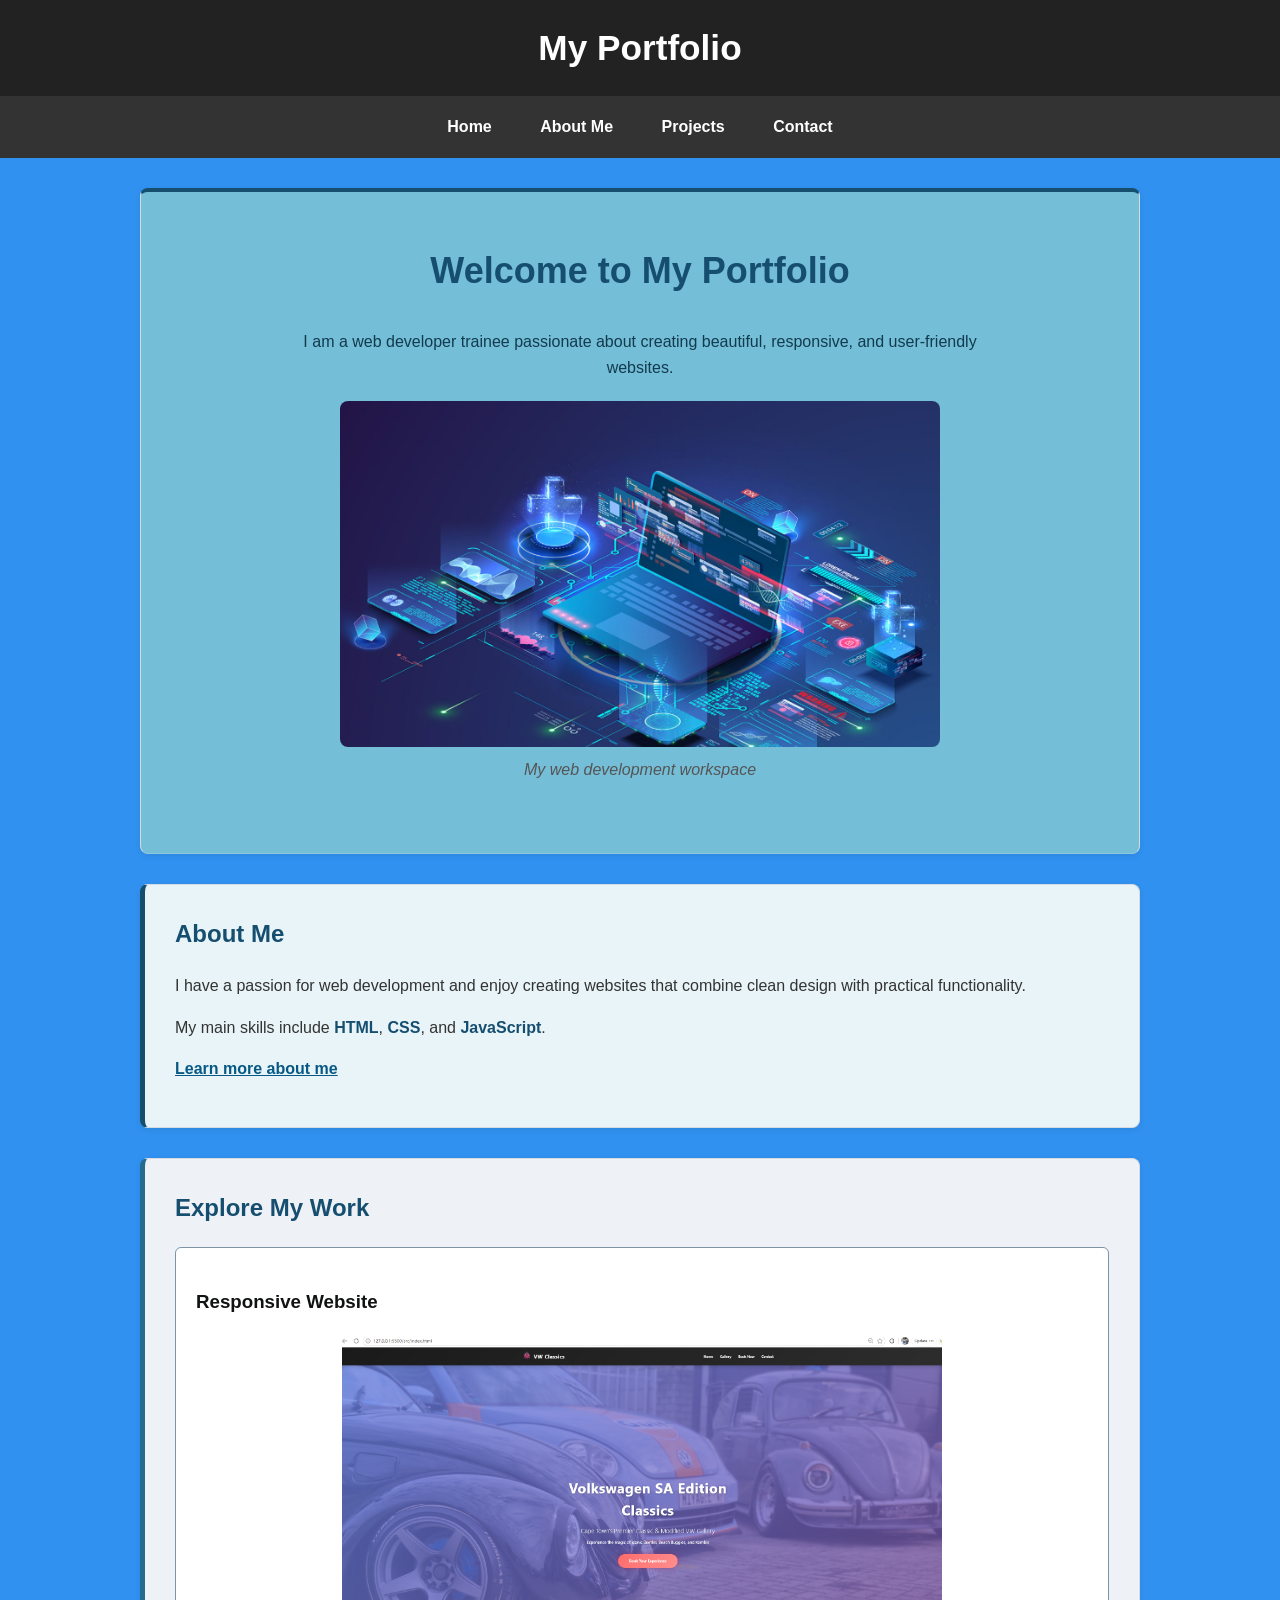
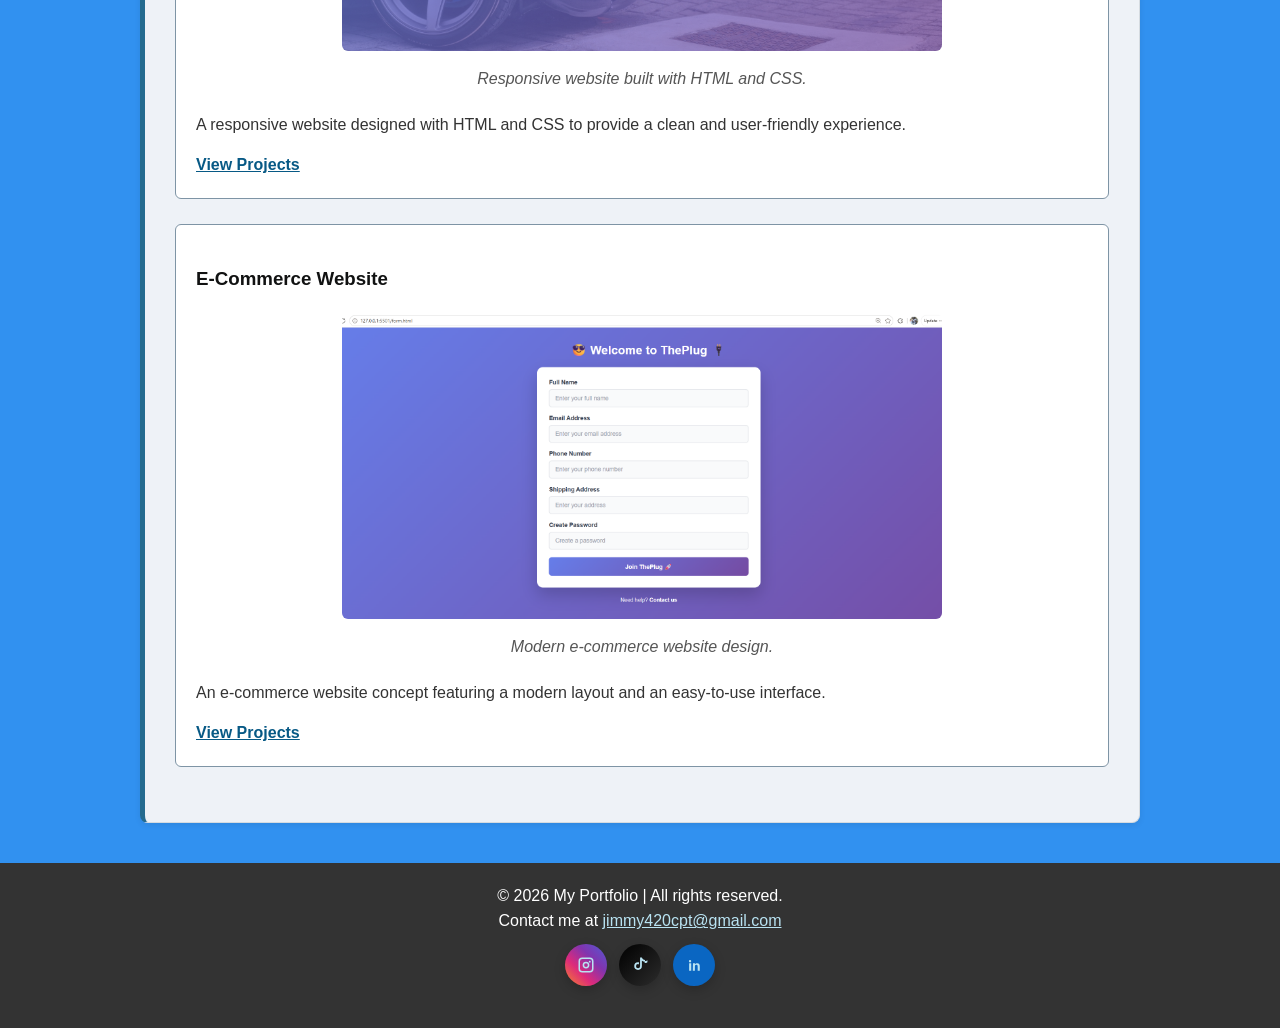
<file: portfolio/index.html>
<!DOCTYPE html>
<html lang="en">

<head>
    <meta charset="UTF-8">
    <meta name="viewport" content="width=device-width, initial-scale=1.0">
    <meta
        name="description"
        content="Welcome to my web development portfolio. Explore my skills, projects, and experience."
    >
    <title>Portfolio | Home</title>
    <link rel="stylesheet" href="css/styles.css">
</head>

<body>

<header class="header">
    <h1>My Portfolio</h1>
</header>

<nav aria-label="Main navigation">
    <ul>
        <li>
            <a href="index.html" aria-current="page">Home</a>
        </li>
        <li>
            <a href="about.html">About Me</a>
        </li>
        <li>
            <a href="projects.html">Projects</a>
        </li>
        <li>
            <a href="contact.html">Contact</a>
        </li>
    </ul>
</nav>

<main>

    <section class="hero" id="home-hero">
        <h2>Welcome to My Portfolio</h2>

        <p>
            I am a web developer trainee passionate about creating
            beautiful, responsive, and user-friendly websites.
        </p>

        <figure>
            <img
                src="images/homep.png"
                alt="Web development workspace"
                width="600"
                height="400"
            >
            <figcaption>My web development workspace</figcaption>
        </figure>
    </section>

    <section class="intro">
        <h2>About Me</h2>

        <p>
            I have a passion for web development and enjoy creating
            websites that combine clean design with practical
            functionality.
        </p>

        <p>
            My main skills include
            <strong>HTML</strong>,
            <strong>CSS</strong>, and
            <strong>JavaScript</strong>.
        </p>

        <p>
            <a href="about.html">Learn more about me</a>
        </p>
    </section>

    <section class="work">
        <h2>Explore My Work</h2>

        <article class="project">
            <h3>Responsive Website</h3>

            <figure>
                <img
                    src="images/project1.png"
                    alt="Screenshot of a responsive website project"
                    width="500"
                    height="400"
                >
                <figcaption>Responsive website built with HTML and CSS.</figcaption>
            </figure>

            <p>
                A responsive website designed with HTML and CSS to
                provide a clean and user-friendly experience.
            </p>

            <a href="projects.html">View Projects</a>
        </article>

        <article class="project">
            <h3>E-Commerce Website</h3>

            <figure>
                <img
                    src="images/project2.png"
                    alt="Screenshot of an e-commerce website project"
                    width="500"
                    height="400"
                >
                <figcaption>Modern e-commerce website design.</figcaption>
            </figure>

            <p>
                An e-commerce website concept featuring a modern
                layout and an easy-to-use interface.
            </p>

            <a href="projects.html">View Projects</a>
        </article>
    </section>

</main>

<footer class="footer">

    <p>
        &copy; 2026 My Portfolio | All rights reserved.
    </p>

    <p>
        Contact me at
        <a href="mailto:jimmy420cpt@gmail.com">
            jimmy420cpt@gmail.com
        </a>
    </p>

    <nav class="social-links" aria-label="Social media links">

        <a
            class="social-link instagram"
            href="https://www.instagram.com/"
            target="_blank"
            rel="noreferrer"
            aria-label="Instagram"
        >
            <svg viewBox="0 0 24 24" aria-hidden="true">
                <path d="M7 2h10a5 5 0 0 1 5 5v10a5 5 0 0 1-5 5H7a5 5 0 0 1-5-5V7a5 5 0 0 1 5-5zm0 2a3 3 0 0 0-3 3v10a3 3 0 0 0 3 3h10a3 3 0 0 0 3-3V7a3 3 0 0 0-3-3H7zm5 3.5A4.5 4.5 0 1 1 7.5 12 4.5 4.5 0 0 1 12 7.5zm0 2A2.5 2.5 0 1 0 14.5 12 2.5 2.5 0 0 0 12 9.5zm5-3.25a1.25 1.25 0 1 1-1.25 1.25A1.25 1.25 0 0 1 17 6.25z"/>
            </svg>
        </a>

        <a
            class="social-link tiktok"
            href="https://www.tiktok.com/"
            target="_blank"
            rel="noreferrer"
            aria-label="TikTok"
        >
            <svg viewBox="0 0 24 24" aria-hidden="true">
                <path d="M14.5 2c.7 1.8 2.2 3 4.2 3.2v2.6c-1.5 0-2.9-.5-4.2-1.5v7.1a5.1 5.1 0 1 1-5.1-5.1c.4 0 .8 0 1.2.1v2.8a2.4 2.4 0 0 0-1.2-.4 2.7 2.7 0 0 0 0 5.4 2.7 2.7 0 0 0 2.7-2.7V2h2.4zm3.7 7.4v-2.6c1.3 0 2.5-.4 3.7-1.2v2.6c-1 .8-2.2 1.2-3.7 1.2z"/>
            </svg>
        </a>

        <a
            class="social-link linkedin"
            href="https://www.linkedin.com/in/wesley-henry-7838251b7"
            target="_blank"
            rel="noreferrer"
            aria-label="LinkedIn"
        >
            <svg viewBox="0 0 24 24" aria-hidden="true">
                <path d="M6.94 8.5A1.56 1.56 0 1 1 6.9 5.4a1.56 1.56 0 0 1 .04 3.1zM5.5 9.8h2.8v9.7H5.5zm5.1 0h2.7v1.3h.1c.4-.7 1.3-1.5 2.8-1.5 3 0 3.5 2 3.5 4.6v5.3h-2.8v-4.9c0-1.2 0-2.8-1.7-2.8s-2 1.3-2 2.7v5h-2.8z"/>
            </svg>
        </a>

    </nav>

</footer>

</body>
</html>
</file>
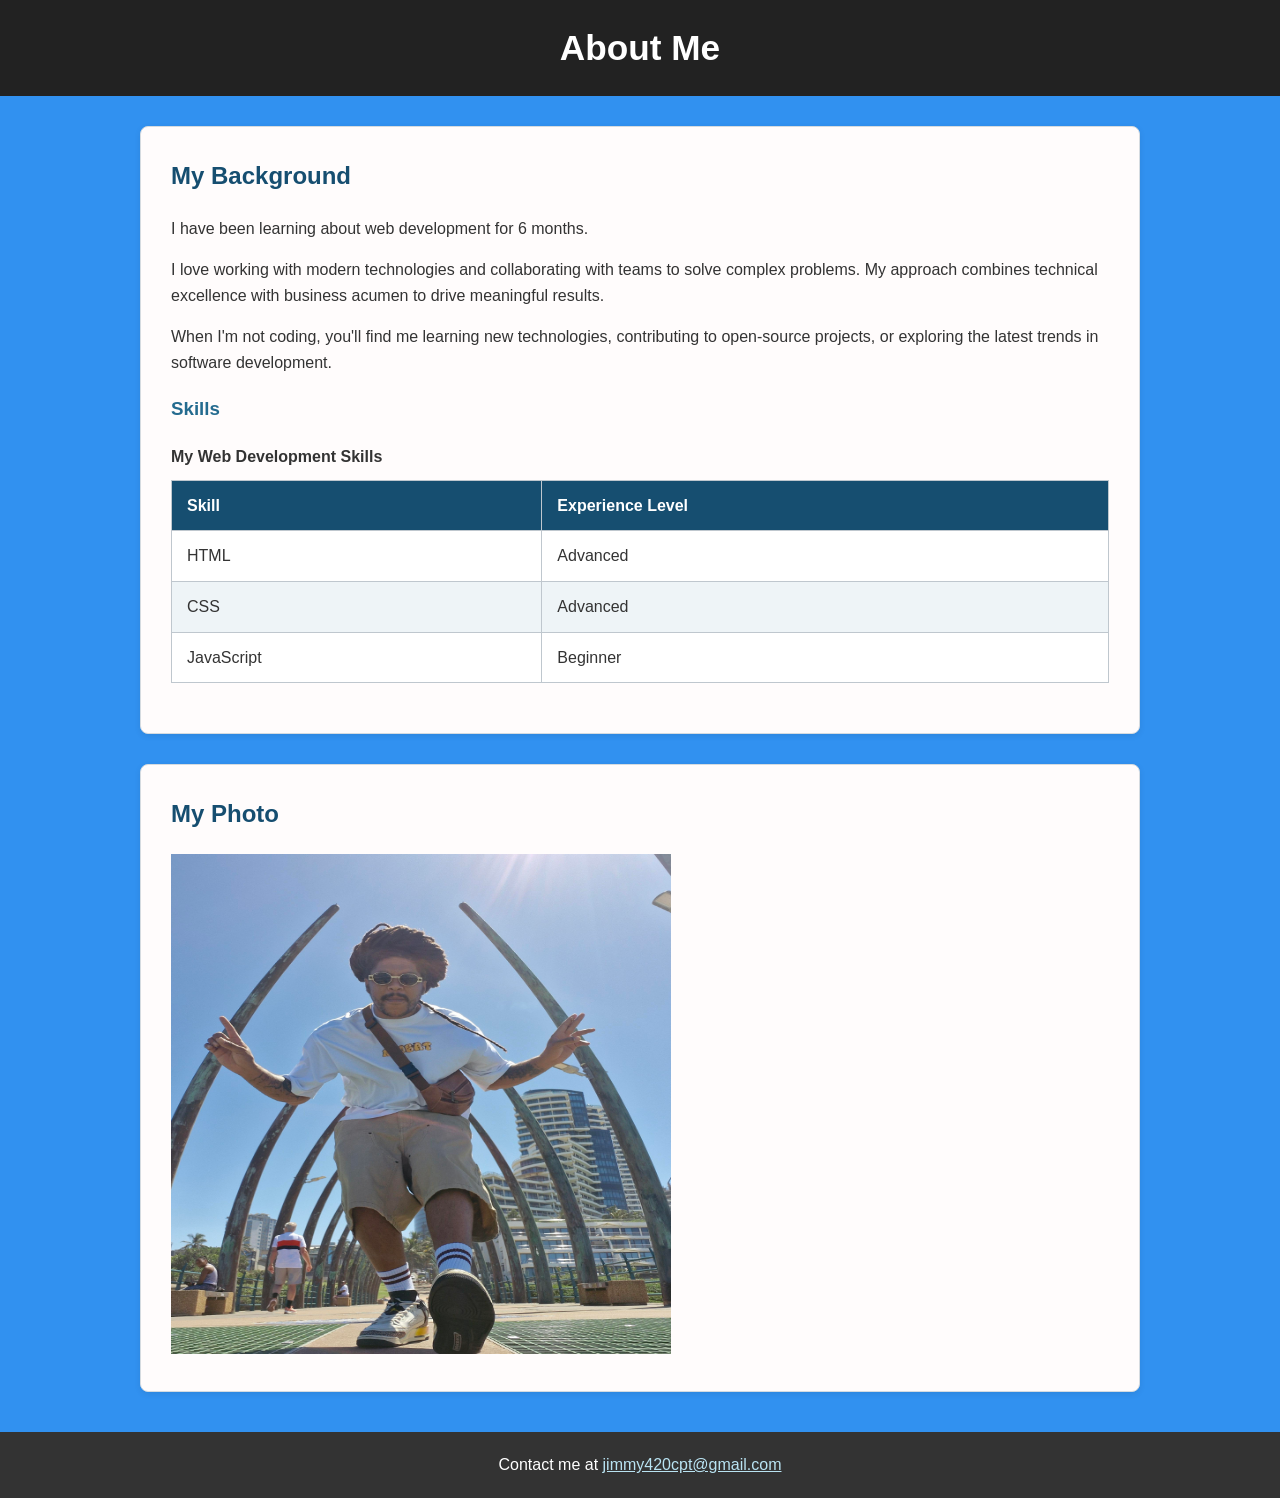
<file: about.html>
<!DOCTYPE html>

<html lang="en">
<head>
    <meta charset="UTF-8">
    <meta name="viewport" content="width=device-width, initial-scale=1.0">
    <title>About Me</title>
    <link rel="stylesheet" href="styles.css">
</head>
<body>
    <header class="header">
        <h1>About Me</h1>
    </header>

<main>
    <section>
        <h2>My Background</h2>
        <p>I have been learning about web development for 6 months.</p>
        <p>I love working with modern technologies and collaborating with teams to solve complex problems. My approach combines technical excellence with business acumen to drive meaningful results.</p>
            <p>When I'm not coding, you'll find me learning new technologies, contributing to open-source projects, or exploring the latest trends in software development.</p>

        <h3>Skills</h3>

        <table>
            <caption>My Web Development Skills</caption>
            <thead>
                <tr>
                    <th scope="col">Skill</th>
                    <th scope="col">Experience Level</th>
                </tr>
            </thead>
            <tbody>
                <tr>
                    <td>HTML</td>
                    <td>Advanced</td>
                </tr>
                <tr>
                    <td>CSS</td>
                    <td>Advanced</td>
                </tr>
                <tr>
                    <td>JavaScript</td>
                    <td>Beginner</td>
                </tr>
            </tbody>
        </table>
    </section>

    <section>
        <h2>My Photo</h2>
        <img
            src="portfolio/images/Media (6).jpeg"
            alt="Profile photo"
            width="500"
            height="500"
        >
    </section>
</main>

<footer class="footer">
    <p>
        Contact me at
        <a href="mailto:jimmy420cpt@gmail.com">jimmy420cpt@gmail.com</a>
    </p>
</footer>

</body>
</html>
</file>
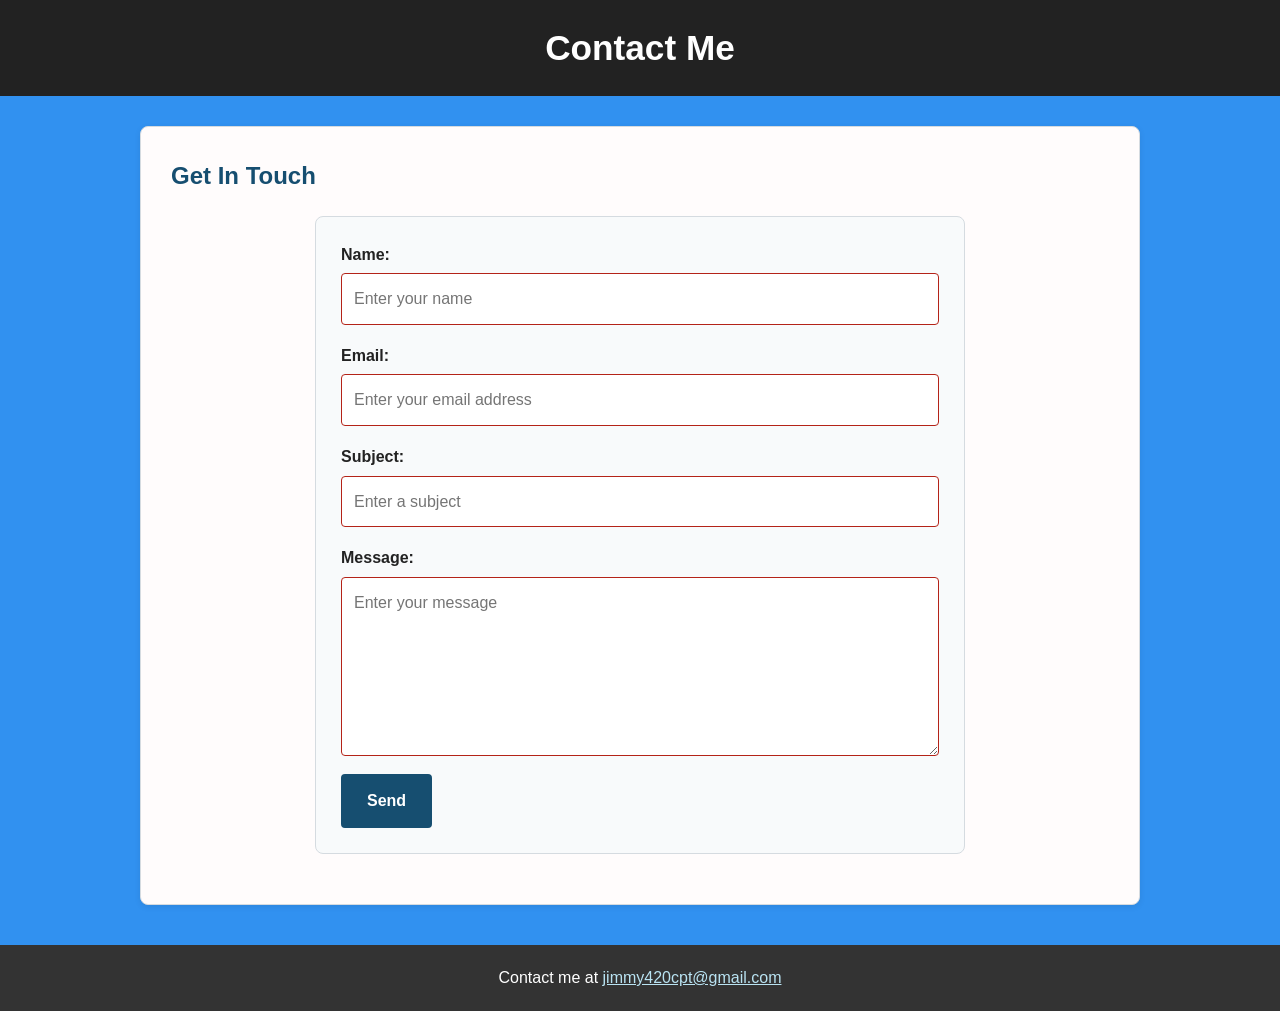
<file: contact.html>
<!DOCTYPE html>

<html lang="en">
<head>
    <meta charset="UTF-8">
    <meta name="viewport" content="width=device-width, initial-scale=1.0">
    <meta name="description" content="Contact me through the website contact form.">
    <title>Contact Me</title>
    <link rel="stylesheet" href="styles.css">
</head>
<body>
    <header class="header">
        <h1>Contact Me</h1>
    </header>

<main>
    <section>
        <h2>Get In Touch</h2>

        <form action="#" method="post">
            <div>
                <label for="name">Name:</label>
                <input
                    type="text"
                    id="name"
                    name="name"
                    placeholder="Enter your name"
                    autocomplete="name"
                    required
                >
            </div>

            <div>
                <label for="email">Email:</label>
                <input
                    type="email"
                    id="email"
                    name="email"
                    placeholder="Enter your email address"
                    autocomplete="email"
                    required
                >
            </div>

            <div>
                <label for="subject">Subject:</label>
                <input
                    type="text"
                    id="subject"
                    name="subject"
                    placeholder="Enter a subject"
                    required
                >
            </div>

            <div>
                <label for="message">Message:</label>
                <textarea
                    id="message"
                    name="message"
                    rows="6"
                    placeholder="Enter your message"
                    required
                ></textarea>
            </div>

            <button type="submit">Send</button>
        </form>
    </section>
</main>

<footer class="footer">
    <p>
        Contact me at
        <a href="mailto:jimmy420cpt@gmail.com">jimmy420cpt@gmail.com</a>
    </p>
</footer>

</body>
</html>
</file>
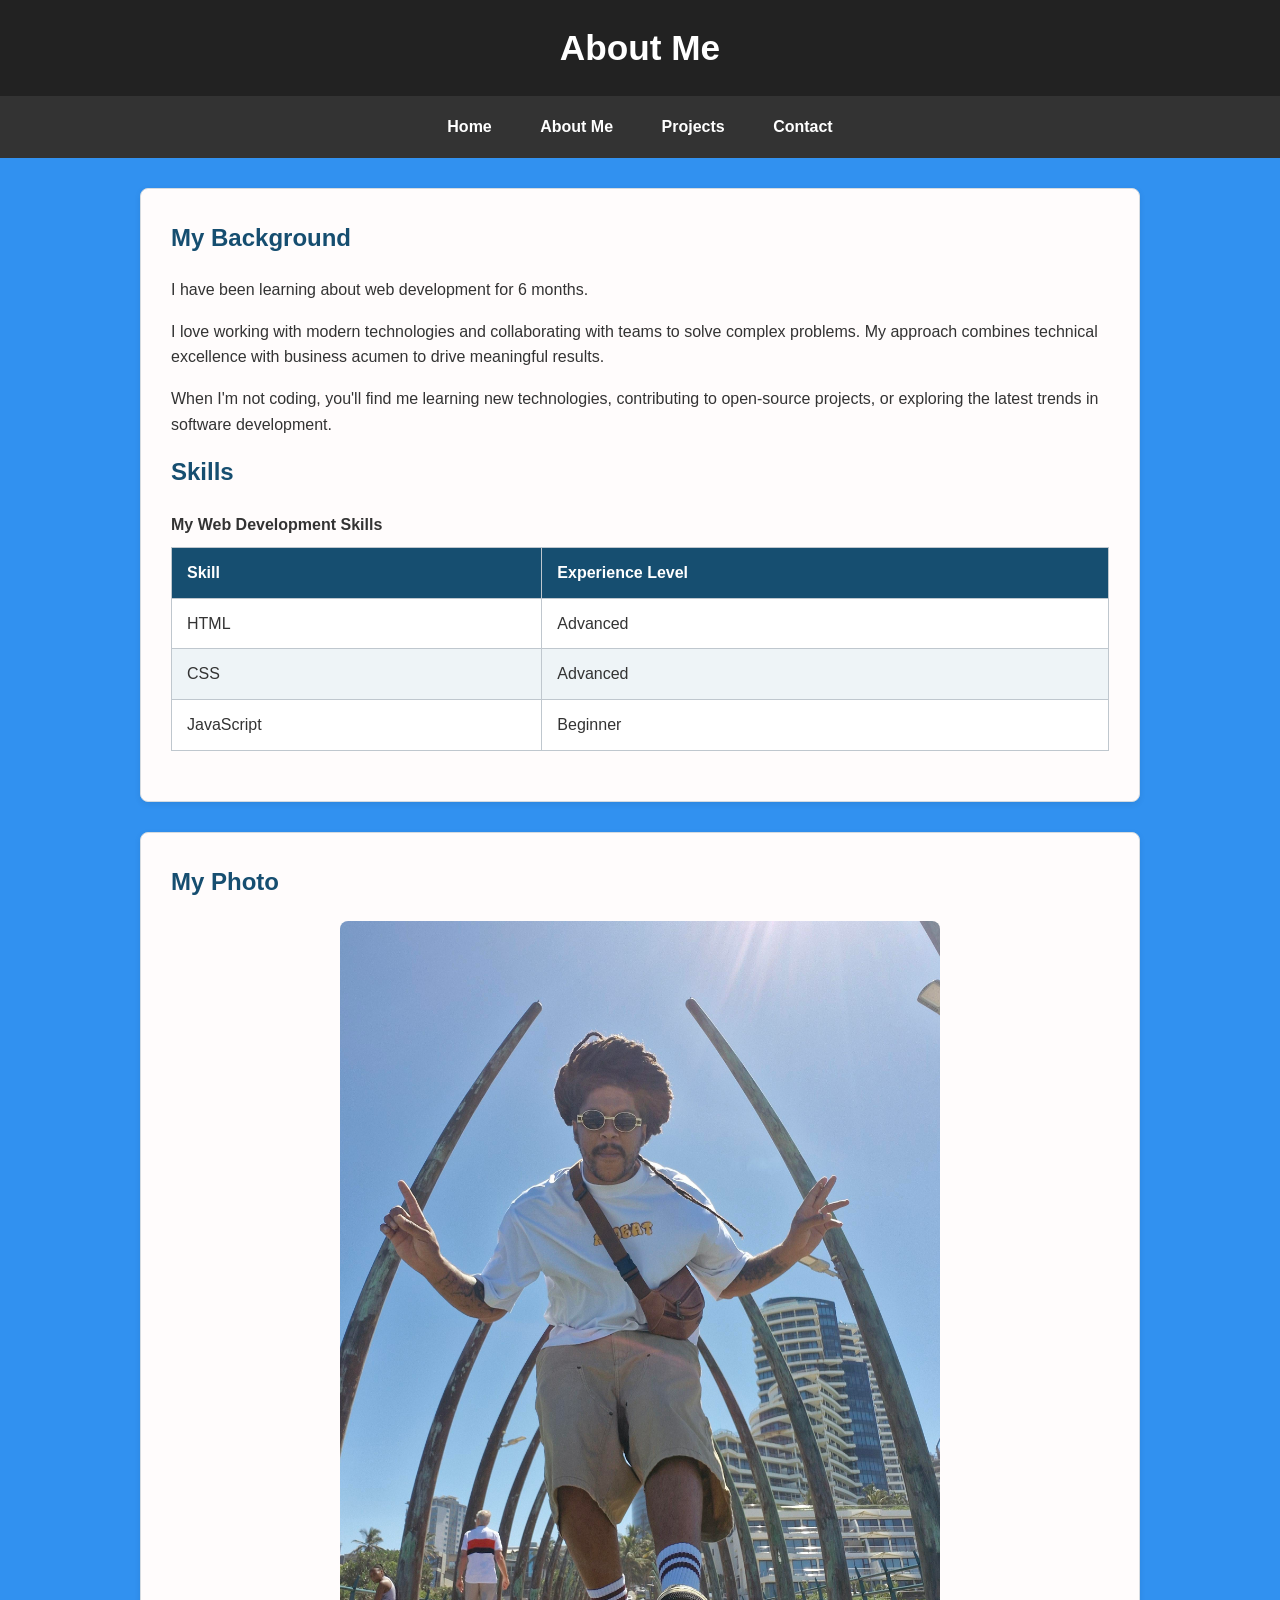
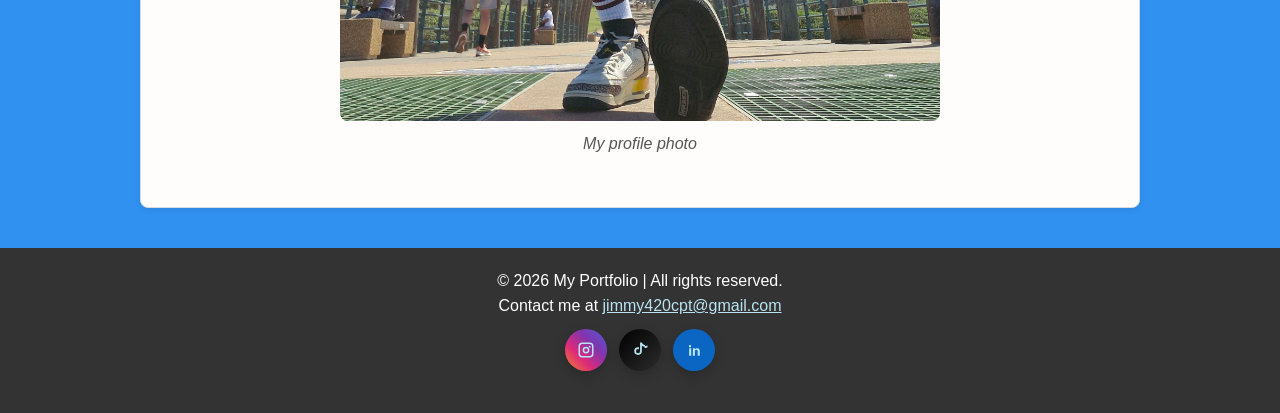
<file: portfolio/about.html>
<!DOCTYPE html>
<html lang="en">

<head>
    <meta charset="UTF-8">
    <meta name="viewport" content="width=device-width, initial-scale=1.0">
    <meta name="description" content="Learn more about my background, web development skills, experience, and interests in software development.">
    <title>About Me</title>
    <link rel="stylesheet" href="css/styles.css">
</head>

<body>
    <header class="header">
        <h1>About Me</h1>

</header>
    <nav aria-label="Main navigation">
        <ul>
            <li>
                <a href="index.html">Home</a>
            </li>

            <li>
                <a href="about.html" aria-current="page">About Me</a>
            </li>

            <li>
                <a href="projects.html">Projects</a>
            </li>

            <li>
                <a href="contact.html">Contact</a>
            </li>
        </ul>
    </nav>

    <main>

        <section>
            <h2>My Background</h2>

            <p>
                I have been learning about web development for 6 months.
            </p>

            <p>
                I love working with modern technologies and collaborating
                with teams to solve complex problems. My approach combines
                technical excellence with business acumen to drive meaningful
                results.
            </p>

            <p>
                When I'm not coding, you'll find me learning new technologies,
                contributing to open-source projects, or exploring the latest
                trends in software development.
            </p>

            <h2>Skills</h2>

            <table>
                <caption>My Web Development Skills</caption>

                <thead>
                    <tr>
                        <th scope="col">Skill</th>
                        <th scope="col">Experience Level</th>
                    </tr>
                </thead>

                <tbody>
                    <tr>
                        <td>HTML</td>
                        <td>Advanced</td>
                    </tr>

                    <tr>
                        <td>CSS</td>
                        <td>Advanced</td>
                    </tr>

                    <tr>
                        <td>JavaScript</td>
                        <td>Beginner</td>
                    </tr>
                </tbody>
            </table>
        </section>

       <section>
    <h2>My Photo</h2>

    <figure>
        <img
            src="images/profile-photo.jpeg"
            alt="Profile photo"
            width="500"
            height="500"
            class="profile-photo"
        >
        <figcaption>My profile photo</figcaption>
    </figure>
</section>

    </main>

    <footer class="footer">

<p>
    &copy; 2026 My Portfolio | All rights reserved.
</p>
        <p>
            Contact me at
            <a href="mailto:jimmy420cpt@gmail.com">
                jimmy420cpt@gmail.com
            </a>
        </p>
<nav class="social-links" aria-label="Social media links">
    <a
        class="social-link instagram"
        href="https://www.instagram.com/"
        target="_blank"
        rel="noreferrer"
        aria-label="Instagram"
    >
        <svg viewBox="0 0 24 24" aria-hidden="true">
            <path d="M7 2h10a5 5 0 0 1 5 5v10a5 5 0 0 1-5 5H7a5 5 0 0 1-5-5V7a5 5 0 0 1 5-5zm0 2a3 3 0 0 0-3 3v10a3 3 0 0 0 3 3h10a3 3 0 0 0 3-3V7a3 3 0 0 0-3-3H7zm5 3.5A4.5 4.5 0 1 1 7.5 12 4.5 4.5 0 0 1 12 7.5zm0 2A2.5 2.5 0 1 0 14.5 12 2.5 2.5 0 0 0 12 9.5zm5-3.25a1.25 1.25 0 1 1-1.25 1.25A1.25 1.25 0 0 1 17 6.25z"/>
        </svg>
    </a>

    <a
        class="social-link tiktok"
        href="https://www.tiktok.com/"
        target="_blank"
        rel="noreferrer"
        aria-label="TikTok"
    >
        <svg viewBox="0 0 24 24" aria-hidden="true">
            <path d="M14.5 2c.7 1.8 2.2 3 4.2 3.2v2.6c-1.5 0-2.9-.5-4.2-1.5v7.1a5.1 5.1 0 1 1-5.1-5.1c.4 0 .8 0 1.2.1v2.8a2.4 2.4 0 0 0-1.2-.4 2.7 2.7 0 0 0 0 5.4 2.7 2.7 0 0 0 2.7-2.7V2h2.4zm3.7 7.4v-2.6c1.3 0 2.5-.4 3.7-1.2v2.6c-1 .8-2.2 1.2-3.7 1.2z"/>
        </svg>
    </a>

    <a
        class="social-link linkedin"
        href="https://www.linkedin.com/in/wesley-henry-7838251b7"
        target="_blank"
        rel="noreferrer"
        aria-label="LinkedIn"
    >
        <svg viewBox="0 0 24 24" aria-hidden="true">
            <path d="M6.94 8.5A1.56 1.56 0 1 1 6.9 5.4a1.56 1.56 0 0 1 .04 3.1zM5.5 9.8h2.8v9.7H5.5zm5.1 0h2.7v1.3h.1c.4-.7 1.3-1.5 2.8-1.5 3 0 3.5 2 3.5 4.6v5.3h-2.8v-4.9c0-1.2 0-2.8-1.7-2.8s-2 1.3-2 2.7v5h-2.8z"/>
        </svg>
    </a>
</nav>
    </footer>

</body>
</html>
</file>
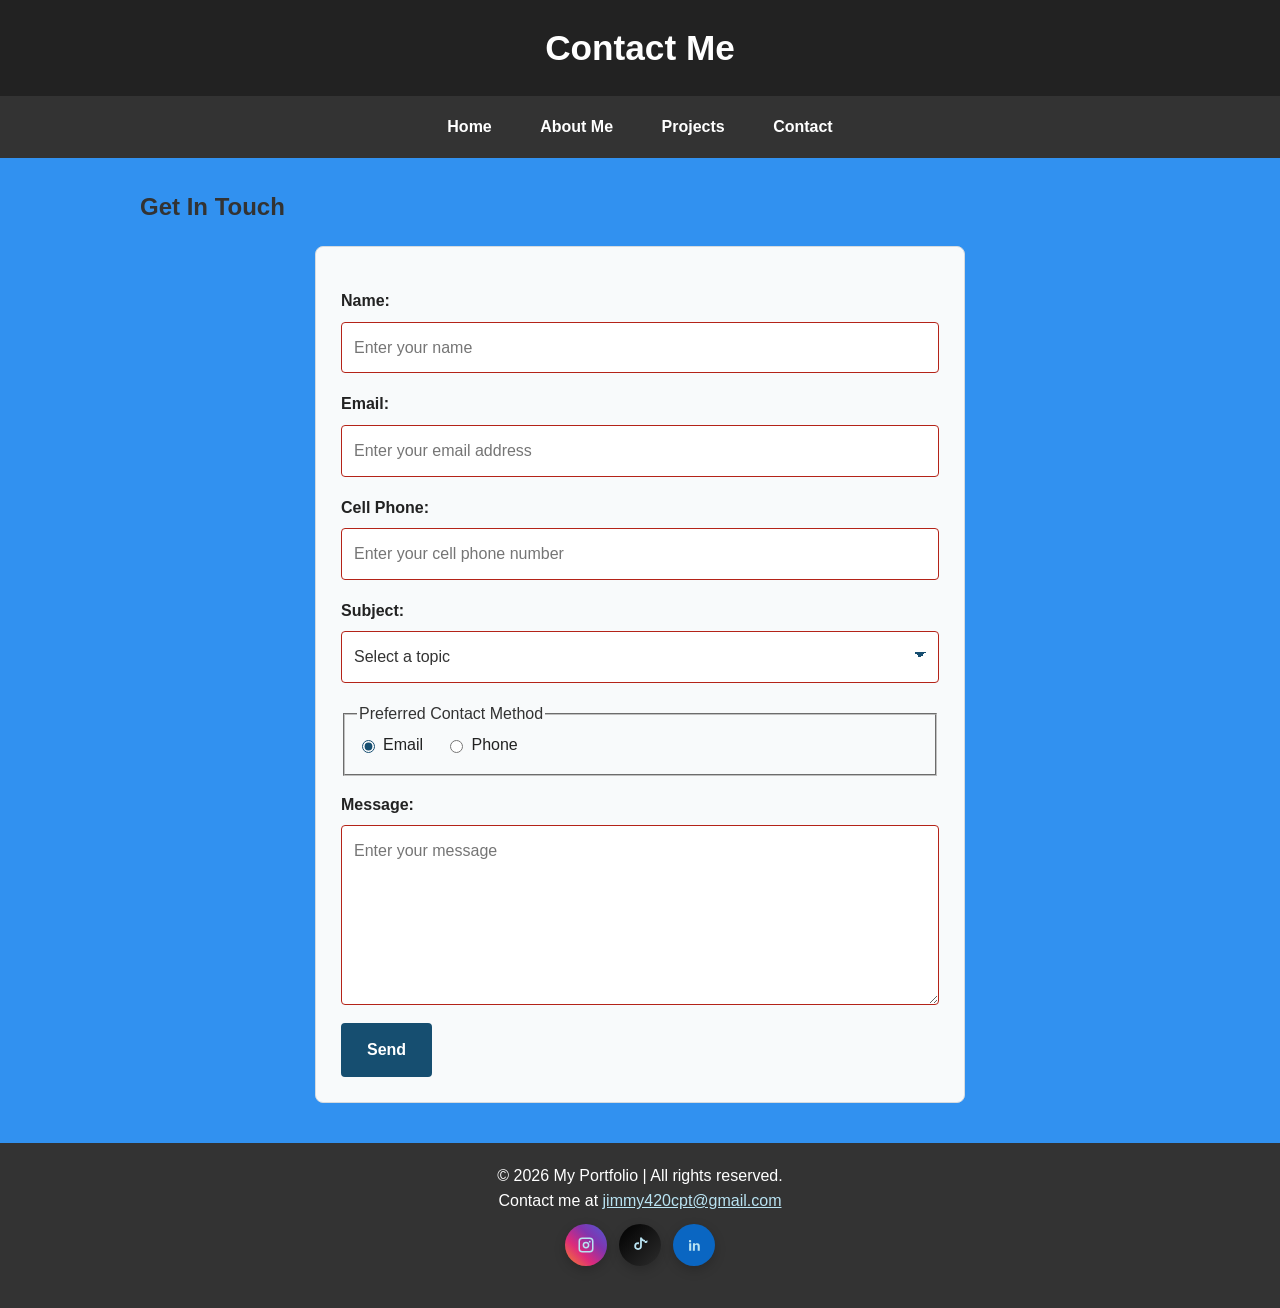
<file: portfolio/contact.html>
<!DOCTYPE html>
<html lang="en">

<head>
    <meta charset="UTF-8">
    <meta name="viewport" content="width=device-width, initial-scale=1.0">
    <meta
        name="description"
        content="Contact me through my portfolio website for project inquiries, job opportunities, or general questions."
    >
    <title>Contact Me</title>
    <link rel="stylesheet" href="css/styles.css">
</head>

<body>
<header class="header">

        <h1>Contact Me</h1>
</header>

<nav aria-label="Main navigation">
    <ul>
        <li>
            <a href="index.html">Home</a>
        </li>
        <li>
            <a href="about.html">About Me</a>
        </li>
        <li>
            <a href="projects.html">Projects</a>
        </li>
        <li>
            <a href="contact.html" aria-current="page">Contact</a>
        </li>
    </ul>
</nav>

<main>
    <article>
        <h2>Get In Touch</h2>

        <form action="#" method="post">

            <p class="form-group">
                <label for="name">Name:</label>
                <input
                    type="text"
                    id="name"
                    name="name"
                    placeholder="Enter your name"
                    autocomplete="name"
                    minlength="2"
                    required
                >
            </p>

            <p class="form-group">
                <label for="email">Email:</label>
                <input
                    type="email"
                    id="email"
                    name="email"
                    placeholder="Enter your email address"
                    autocomplete="email"
                    required
                >
            </p>

            <p class="form-group">
                <label for="cell-phone">Cell Phone:</label>
                <input
                    type="tel"
                    id="cell-phone"
                    name="cell-phone"
                    placeholder="Enter your cell phone number"
                    autocomplete="tel"
                    minlength="10"
                    maxlength="15"
                    pattern="[0-9+\s()-]{10,15}"
                    required
                >
            </p>

            <p class="form-group">
                <label for="subject">Subject:</label>
                <select id="subject" name="subject" required>
                    <option value="">Select a topic</option>
                    <option value="project-inquiry">Project Inquiry</option>
                    <option value="job-opportunity">Job Opportunity</option>
                    <option value="general-question">General Question</option>
                </select>
            </p>

            <fieldset>
                <legend>Preferred Contact Method</legend>

                <label class="radio-label">
                    <input
                        type="radio"
                        name="contact-method"
                        value="email"
                        checked
                    >
                    Email
                </label>

                <label class="radio-label">
                    <input
                        type="radio"
                        name="contact-method"
                        value="phone"
                    >
                    Phone
                </label>
            </fieldset>

            <p class="form-group">
                <label for="message">Message:</label>
                <textarea
                    id="message"
                    name="message"
                    rows="6"
                    minlength="10"
                    placeholder="Enter your message"
                    required
                ></textarea>
            </p>

            <button type="submit">Send</button>

        </form>
    </article>
</main>

<footer class="footer">

    <p>
        &copy; 2026 My Portfolio | All rights reserved.
    </p>

    <p>
        Contact me at
        <a href="mailto:jimmy420cpt@gmail.com">jimmy420cpt@gmail.com</a>
    </p>

    <nav class="social-links" aria-label="Social media links">

        <a
            class="social-link instagram"
            href="https://www.instagram.com/"
            target="_blank"
            rel="noreferrer"
            aria-label="Instagram"
        >
            <svg viewBox="0 0 24 24" aria-hidden="true">
                <path d="M7 2h10a5 5 0 0 1 5 5v10a5 5 0 0 1-5 5H7a5 5 0 0 1-5-5V7a5 5 0 0 1 5-5zm0 2a3 3 0 0 0-3 3v10a3 3 0 0 0 3 3h10a3 3 0 0 0 3-3V7a3 3 0 0 0-3-3H7zm5 3.5A4.5 4.5 0 1 1 7.5 12 4.5 4.5 0 0 1 12 7.5zm0 2A2.5 2.5 0 1 0 14.5 12 2.5 2.5 0 0 0 12 9.5zm5-3.25a1.25 1.25 0 1 1-1.25 1.25A1.25 1.25 0 0 1 17 6.25z"/>
            </svg>
        </a>

        <a
            class="social-link tiktok"
            href="https://www.tiktok.com/"
            target="_blank"
            rel="noreferrer"
            aria-label="TikTok"
        >
            <svg viewBox="0 0 24 24" aria-hidden="true">
                <path d="M14.5 2c.7 1.8 2.2 3 4.2 3.2v2.6c-1.5 0-2.9-.5-4.2-1.5v7.1a5.1 5.1 0 1 1-5.1-5.1c.4 0 .8 0 1.2.1v2.8a2.4 2.4 0 0 0-1.2-.4 2.7 2.7 0 0 0 0 5.4 2.7 2.7 0 0 0 2.7-2.7V2h2.4zm3.7 7.4v-2.6c1.3 0 2.5-.4 3.7-1.2v2.6c-1 .8-2.2 1.2-3.7 1.2z"/>
            </svg>
        </a>

        <a
            class="social-link linkedin"
            href="https://www.linkedin.com/in/wesley-henry-7838251b7"
            target="_blank"
            rel="noreferrer"
            aria-label="LinkedIn"
        >
            <svg viewBox="0 0 24 24" aria-hidden="true">
                <path d="M6.94 8.5A1.56 1.56 0 1 1 6.9 5.4a1.56 1.56 0 0 1 .04 3.1zM5.5 9.8h2.8v9.7H5.5zm5.1 0h2.7v1.3h.1c.4-.7 1.3-1.5 2.8-1.5 3 0 3.5 2 3.5 4.6v5.3h-2.8v-4.9c0-1.2 0-2.8-1.7-2.8s-2 1.3-2 2.7v5h-2.8z"/>
            </svg>
        </a>

    </nav>

</footer>

</body>
</html>
</file>
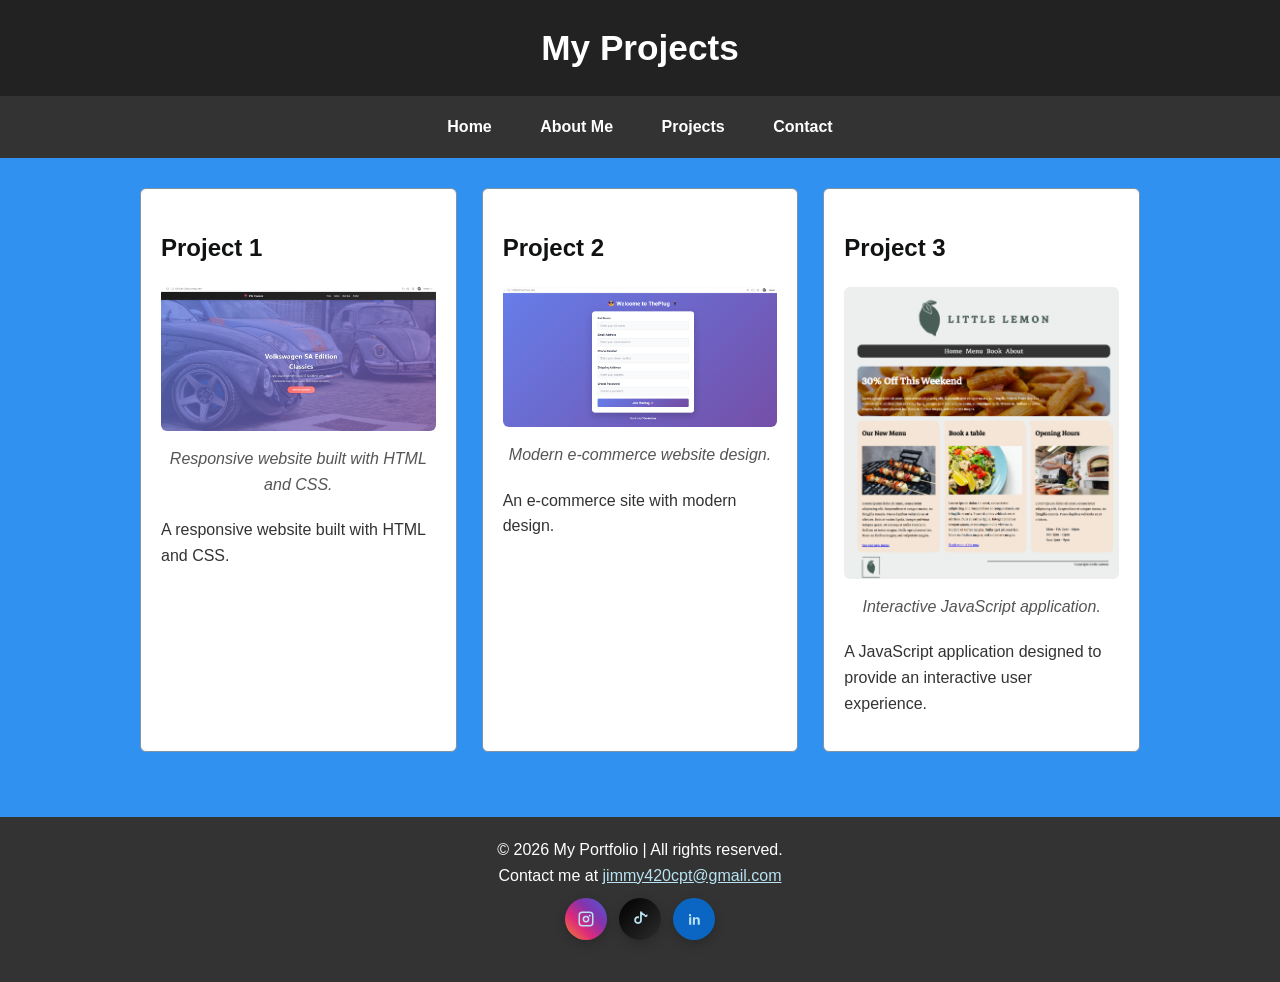
<file: portfolio/projects.html>
<!DOCTYPE html>

<html lang="en">
<head>
    <meta charset="UTF-8">
    <meta name="viewport" content="width=device-width, initial-scale=1.0">
    <meta name="description" content="A collection of my web development projects, including responsive websites, e-commerce designs, and JavaScript applications.">
    <title>My Projects</title>
    <link rel="stylesheet" href="css/styles.css">
</head>

<body>
<header class="header">
    <h1>My Projects</h1>
</header>

<nav aria-label="Main navigation">
    <ul>
        <li>
            <a href="index.html">Home</a>
        </li>
        <li>
            <a href="about.html">About Me</a>
        </li>
        <li>
            <a href="projects.html" aria-current="page">Projects</a>
        </li>
        <li>
            <a href="contact.html">Contact</a>
        </li>
    </ul>
</nav>

<main class="projects-grid">

<article class="project">
    <h2>Project 1</h2>

    <figure>
        <img
            src="images/project1.png"
            alt="Screenshot of Project 1"
            width="500"
            height="400"
        >
        <figcaption>Responsive website built with HTML and CSS.</figcaption>
    </figure>

    <p>
        A responsive website built with HTML and CSS.
    </p>
</article>

<article class="project">
    <h2>Project 2</h2>

    <figure>
        <img
            src="images/project2.png"
            alt="Screenshot of Project 2"
            width="500"
            height="400"
        >
        <figcaption>Modern e-commerce website design.</figcaption>
    </figure>

    <p>
        An e-commerce site with modern design.
    </p>
</article>

<article class="project">
    <h2>Project 3</h2>

    <figure>
        <img
            src="images/project3.png"
            alt="Screenshot of Project 3"
            width="500"
            height="400"
        >
        <figcaption>Interactive JavaScript application.</figcaption>
    </figure>

    <p>
        A JavaScript application designed to provide an interactive
        user experience.
    </p>
</article>

</main>

<footer class="footer">

<p>
    &copy; 2026 My Portfolio | All rights reserved.
</p>
<p>
    Contact me at
    <a href="mailto:jimmy420cpt@gmail.com">jimmy420cpt@gmail.com</a>
</p>
<nav class="social-links" aria-label="Social media links">
    <a
        class="social-link instagram"
        href="https://www.instagram.com/"
        target="_blank"
        rel="noreferrer"
        aria-label="Instagram"
    >
        <svg viewBox="0 0 24 24" aria-hidden="true">
            <path d="M7 2h10a5 5 0 0 1 5 5v10a5 5 0 0 1-5 5H7a5 5 0 0 1-5-5V7a5 5 0 0 1 5-5zm0 2a3 3 0 0 0-3 3v10a3 3 0 0 0 3 3h10a3 3 0 0 0 3-3V7a3 3 0 0 0-3-3H7zm5 3.5A4.5 4.5 0 1 1 7.5 12 4.5 4.5 0 0 1 12 7.5zm0 2A2.5 2.5 0 1 0 14.5 12 2.5 2.5 0 0 0 12 9.5zm5-3.25a1.25 1.25 0 1 1-1.25 1.25A1.25 1.25 0 0 1 17 6.25z"/>
        </svg>
    </a>

    <a
        class="social-link tiktok"
        href="https://www.tiktok.com/"
        target="_blank"
        rel="noreferrer"
        aria-label="TikTok"
    >
        <svg viewBox="0 0 24 24" aria-hidden="true">
            <path d="M14.5 2c.7 1.8 2.2 3 4.2 3.2v2.6c-1.5 0-2.9-.5-4.2-1.5v7.1a5.1 5.1 0 1 1-5.1-5.1c.4 0 .8 0 1.2.1v2.8a2.4 2.4 0 0 0-1.2-.4 2.7 2.7 0 0 0 0 5.4 2.7 2.7 0 0 0 2.7-2.7V2h2.4zm3.7 7.4v-2.6c1.3 0 2.5-.4 3.7-1.2v2.6c-1 .8-2.2 1.2-3.7 1.2z"/>
        </svg>
    </a>

    <a
        class="social-link linkedin"
        href="https://www.linkedin.com/in/wesley-henry-7838251b7"
        target="_blank"
        rel="noreferrer"
        aria-label="LinkedIn"
    >
        <svg viewBox="0 0 24 24" aria-hidden="true">
            <path d="M6.94 8.5A1.56 1.56 0 1 1 6.9 5.4a1.56 1.56 0 0 1 .04 3.1zM5.5 9.8h2.8v9.7H5.5zm5.1 0h2.7v1.3h.1c.4-.7 1.3-1.5 2.8-1.5 3 0 3.5 2 3.5 4.6v5.3h-2.8v-4.9c0-1.2 0-2.8-1.7-2.8s-2 1.3-2 2.7v5h-2.8z"/>
        </svg>
    </a>
</nav>
</footer>

</body>
</html>
</file>
<file: portfolio/css/styles.css>
/*
 * Personal Portfolio Website
 * Main stylesheet
 */

/* =========================
   Base Styles
   ========================= */

* {
    box-sizing: border-box;
}

html {
    scroll-behavior: smooth;
}

body {
    margin: 0;
    padding: 0;
    color: #333;
    background-color: #3191f0;
    font-family: Arial, Helvetica, sans-serif;
    font-size: 16px;
    line-height: 1.6;
}

/* =========================
   Header
   ========================= */

.header {
    padding: 20px;
    color: #fff;
    background-color: #222;
    text-align: center;
}

.header h1 {
    margin: 0;
    font-size: 2.2rem;
}

.social-links {
    display: flex;
    align-items: center;
    justify-content: center;
    gap: 12px;
    flex-wrap: wrap;
}

.social-link {
    display: inline-flex;
    align-items: center;
    justify-content: center;
    width: 42px;
    height: 42px;
    color: #fff;
    border-radius: 50%;
    transition: transform 0.2s ease, opacity 0.2s ease;
    box-shadow: 0 4px 12px rgb(0 0 0 / 20%);
}

.social-link:hover,
.social-link:focus-visible {
    transform: translateY(-2px);
    opacity: 0.95;
}

.social-link svg {
    width: 18px;
    height: 18px;
    fill: currentColor;
}

.social-link.instagram {
    background: linear-gradient(
        45deg,
        #f58529,
        #dd2a7b 35%,
        #8134af 65%,
        #515bd4
    );
}

.social-link.tiktok {
    background: linear-gradient(135deg, #000 0%, #2c2c2c 100%);
}

.social-link.linkedin {
    background: #0a66c2;
}

/* =========================
   Navigation
   ========================= */

nav {
    padding: 10px 20px;
    background-color: #333;
    text-align: center;
}

nav ul {
    margin: 0;
    padding: 0;
    list-style: none;
}

nav li {
    display: inline-block;
    margin: 0 10px;
}

nav a {
    display: inline-block;
    padding: 8px 12px;
    color: #fff;
    text-decoration: none;
    font-weight: bold;
    border-radius: 4px;
}

/* Navigation pseudo-classes */
nav a:hover,
nav a:focus {
    color: #222;
    background-color: #87ceeb;
}

nav a:focus-visible {
    outline: 3px solid #ffbf47;
    outline-offset: 2px;
}

/* =========================
   Main Content
   ========================= */

main {
    width: 90%;
    max-width: 1000px;
    margin: 30px auto;
}

section {
    margin-bottom: 30px;
    padding: 30px;
    background-color: #fffcfc;
    border: 1px solid #d5dbe0;
    border-radius: 8px;
    box-shadow: 0 2px 6px rgb(0 0 0 / 8%);
}

section h2 {
    margin-top: 0;
    color: #164e70;
}

section h3 {
    color: #246b8f;
}

/* =========================
   Hero Section
   ========================= */

#home-hero {
    border-top: 4px solid #164e70;
}

.hero {
    padding: 50px 30px;
    color: #123b4d;
    background-color: #75bed8;
    text-align: center;
    border-bottom: 1px solid #8fc8dc;
}

.hero h2 {
    margin-top: 0;
    font-size: 36px;
}

.hero p {
    max-width: 700px;
    margin: 0 auto 20px;
}

.hero img {
    display: block;
    width: 100%;
    max-width: 600px;
    height: auto;
    margin: 20px auto 0;
    border-radius: 8px;
}

/* =========================
   About Me Section
   ========================= */

.intro {
    padding: 30px;
    background-color: #e8f4f8;
    border-left: 5px solid #164e70;
}

.intro h2 {
    color: #164e70;
}

.intro p {
    margin-bottom: 15px;
}

.intro strong {
    color: #164e70;
}

/* =========================
   Explore My Work Section
   ========================= */

.work {
    padding: 30px;
    background-color: #eef2f7;
    border-left: 5px solid #246b8f;
}

.work h2 {
    color: #164e70;
}

.work .project {
    background-color: #fff;
}

/* =========================
   Project Cards
   ========================= */

.projects-grid {
    display: grid;
    grid-template-columns: repeat(3, minmax(0, 1fr));
    gap: 25px;
}

.project {
    margin-bottom: 25px;
    padding: 20px;
    background-color: #fff;
    border: 1px solid #7e94a5;
    border-radius: 6px;
}

.project img {
    display: block;
    width: 100%;
    max-width: 600px;
    height: auto;
    margin: 15px auto;
    border-radius: 6px;
}

.project p {
    margin-bottom: 15px;
}

/* Project card hover effect */
.project:hover {
    border-color: #87ceeb;
}

.project h2,
.project h3 {
    color: #111212;
}

/* =========================
   Tables
   ========================= */

.table-wrapper {
    width: 100%;
    overflow-x: auto;
}

table {
    width: 100%;
    margin: 20px 0;
    border-collapse: collapse;
    background-color: #fff;
}

caption {
    margin-bottom: 10px;
    color: #333;
    font-weight: bold;
    text-align: left;
}

th,
td {
    padding: 12px 15px;
    border: 1px solid #bfc7ce;
    text-align: left;
}

th {
    color: #fff;
    background-color: #164e70;
}

tbody tr:nth-child(even) {
    background-color: #eef4f7;
}

tbody tr:hover {
    background-color: #dce0f5;
}

/* =========================
   Images
   ========================= */

figure {
    margin: 20px 0;
    text-align: center;
}

figure img {
    display: block;
    width: 100%;
    max-width: 600px;
    height: auto;
    margin: 0 auto;
    border-radius: 8px;
}

figcaption {
    margin-top: 10px;
    color: #555;
    font-style: italic;
}

/* =========================
   Contact Form
   ========================= */

form {
    max-width: 650px;
    margin: 20px auto;
    padding: 25px;
    background-color: #f8fafb;
    border: 1px solid #d5dbe0;
    border-radius: 8px;
}

.form-group {
    margin-bottom: 18px;
}

form label {
    display: block;
    margin-bottom: 6px;
    color: #222;
    font-weight: bold;
}

form input,
form select,
form textarea {
    display: block;
    width: 100%;
    padding: 12px;
    color: #333;
    background-color: #fff;
    border: 1px solid #aeb8c1;
    border-radius: 4px;
    font: inherit;
}

form select {
    appearance: none;
    background-image:
        linear-gradient(45deg, transparent 50%, #164e70 50%),
        linear-gradient(135deg, #164e70 50%, transparent 50%);
    background-position:
        calc(100% - 18px) calc(50% - 2px),
        calc(100% - 12px) calc(50% - 2px);
    background-size: 6px 6px, 6px 6px;
    background-repeat: no-repeat;
}

form input[type="radio"] {
    display: inline-block;
    width: auto;
    margin-right: 8px;
    accent-color: #164e70;
}

form .radio-label {
    display: inline-flex;
    align-items: center;
    margin-right: 18px;
    margin-bottom: 6px;
    font-weight: normal;
}

form .form-group label {
    margin-bottom: 8px;
}

form textarea {
    min-height: 140px;
    resize: vertical;
}

/* Form pseudo-classes */
form input:focus,
form select:focus,
form textarea:focus {
    border-color: #164e70;
    outline: 3px solid rgb(22 78 112 / 20%);
}

form input:invalid,
form select:invalid,
form textarea:invalid {
    border-color: #b42318;
}

form input:valid,
form select:valid,
form textarea:valid {
    border-color: #287d3c;
}

form button {
    display: inline-block;
    padding: 12px 24px;
    color: #fff;
    background-color: #164e70;
    border: 2px solid #164e70;
    border-radius: 4px;
    font: inherit;
    font-weight: bold;
    cursor: pointer;
}

form button:hover,
form button:focus {
    background-color: #0d354c;
    border-color: #0d354c;
}

form button:focus-visible {
    outline: 3px solid #ffbf47;
    outline-offset: 3px;
}

/* =========================
   Links
   ========================= */

a {
    color: #075985;
}

a:hover {
    color: #0c4a6e;
}

main a {
    font-weight: 600;
}

/* =========================
   Footer
   ========================= */

.footer {
    margin-top: 40px;
    padding: 20px;
    color: #fff;
    background-color: #333;
    text-align: center;
}

.footer .social-links {
    margin-bottom: 12px;
}

.footer p {
    margin: 0;
}

.footer a {
    color: #b9e3f2;
}

.footer a:hover,
.footer a:focus {
    color: #fff;
}

/* =========================
   Responsive Design
   ========================= */

@media (max-width: 600px) {
    .header {
        padding: 15px;
    }

    .header h1 {
        font-size: 1.8rem;
    }

    nav li {
        display: block;
        margin: 5px 0;
    }

    nav a {
        width: 100%;
    }

    main {
        width: 94%;
        margin: 20px auto;
    }

    .projects-grid {
        grid-template-columns: 1fr;
    }

    section {
        padding: 20px;
    }

    .hero {
        padding: 30px 20px;
    }

    .hero h2 {
        font-size: 28px;
    }

    form {
        padding: 20px;
    }

    th,
    td {
        padding: 10px;
    }
}
</file>
<file: styles.css>
/*

* Personal Portfolio Website
* Main stylesheet
  */

/* =========================
Base Styles
========================= */

* {
  box-sizing: border-box;
  }

html {
scroll-behavior: smooth;
}

body {
margin: 0;
padding: 0;
color: #333;
background-color: #3191f0;
font-family: Arial, Helvetica, sans-serif;
font-size: 16px;
line-height: 1.6;
}

/* =========================
Header
========================= */

.header {
padding: 20px;
color: #fff;
background-color: #222;
text-align: center;
}

.header h1 {
margin: 0;
font-size: 2.2rem;
}

/* =========================
Navigation
========================= */

nav {
padding: 10px 20px;
background-color: #333;
text-align: center;
}

nav ul {
margin: 0;
padding: 0;
list-style: none;
}

nav li {
display: inline-block;
margin: 0 10px;
}

nav a {
display: inline-block;
padding: 8px 12px;
color: #fff;
text-decoration: none;
font-weight: bold;
border-radius: 4px;
}

/* Pseudo-classes */
nav a:hover,
nav a:focus {
color: #222;
background-color: #87ceeb;
}

nav a:focus-visible {
outline: 3px solid #ffbf47;
outline-offset: 2px;
}

/* =========================
Main Content
========================= */

main {
width: 90%;
max-width: 1000px;
margin: 30px auto;
}

section {
margin-bottom: 30px;
padding: 30px;
background-color: #fffcfc;
border: 1px solid #d5dbe0;
border-radius: 8px;
box-shadow: 0 2px 6px rgb(0 0 0 / 8%);
}

section h2 {
margin-top: 0;
color: #164e70;
}

section h3 {
color: #246b8f;
}

/* =========================
Hero Section
========================= */

.hero {
padding: 50px 30px;
color: #123b4d;
background-color: #b9e3f2;
text-align: center;
border-bottom: 1px solid #8fc8dc;
}

.hero h2 {
margin-top: 0;
font-size: 36px;
}

.hero p {
max-width: 700px;
margin: 0 auto 20px;
}

.hero img {
display: block;
width: 100%;
max-width: 700px;
height: auto;
margin: 20px auto 0;
border-radius: 8px;
}

/* =========================
Introduction
========================= */

.intro {
padding: 30px;
}

.intro p {
margin-bottom: 15px;
}

.intro strong {
color: #164e70;
}

/* =========================
Projects
========================= */

.project {
margin-bottom: 25px;
padding: 20px;
border: 1px solid #d5dbe0;
border-radius: 6px;
}

.project img {
display: block;
width: 100%;
max-width: 600px;
height: auto;
margin: 15px auto;
border-radius: 6px;
}

.project p {
margin-bottom: 0;
}

/* Combination selector */
.project h2 {
color: #164e70;
}

.project:hover {
border-color: #87ceeb;
}

/* =========================
Tables
========================= */

.table-wrapper {
width: 100%;
overflow-x: auto;
}

table {
width: 100%;
margin: 20px 0;
border-collapse: collapse;
background-color: #fff;
}

caption {
margin-bottom: 10px;
color: #333;
font-weight: bold;
text-align: left;
}

th,
td {
padding: 12px 15px;
border: 1px solid #bfc7ce;
text-align: left;
}

th {
color: #fff;
background-color: #164e70;
}

tbody tr:nth-child(even) {
background-color: #eef4f7;
}

tbody tr:hover {
background-color: #dce0f5;
}

/* =========================
Images
========================= */

figure {
margin: 20px 0;
text-align: center;
}

figure img {
display: block;
width: 100%;
max-width: 600px;
height: auto;
margin: 0 auto;
border-radius: 8px;
}

figcaption {
margin-top: 10px;
color: #555;
font-style: italic;
}

/* =========================
Contact Form
========================= */

form {
max-width: 650px;
margin: 20px auto;
padding: 25px;
background-color: #f8fafb;
border: 1px solid #d5dbe0;
border-radius: 8px;
}

form div {
margin-bottom: 18px;
}

form label {
display: block;
margin-bottom: 6px;
color: #222;
font-weight: bold;
}

form input,
form textarea {
display: block;
width: 100%;
padding: 12px;
color: #333;
background-color: #fff;
border: 1px solid #aeb8c1;
border-radius: 4px;
font: inherit;
}

form textarea {
min-height: 140px;
resize: vertical;
}

/* Form pseudo-classes */
form input:focus,
form textarea:focus {
border-color: #164e70;
outline: 3px solid rgb(22 78 112 / 20%);
}

form input:invalid,
form textarea:invalid {
border-color: #b42318;
}

form input:valid,
form textarea:valid {
border-color: #287d3c;
}

form button {
display: inline-block;
padding: 12px 24px;
color: #fff;
background-color: #164e70;
border: 2px solid #164e70;
border-radius: 4px;
font: inherit;
font-weight: bold;
cursor: pointer;
}

form button:hover,
form button:focus {
background-color: #0d354c;
border-color: #0d354c;
}

form button:focus-visible {
outline: 3px solid #ffbf47;
outline-offset: 3px;
}

/* =========================
Links
========================= */

a {
color: #075985;
}

a:hover {
color: #0c4a6e;
}

main a {
font-weight: 600;
}

/* =========================
Footer
========================= */

.footer {
margin-top: 40px;
padding: 20px;
color: #fff;
background-color: #333;
text-align: center;
}

.footer p {
margin: 0;
}

.footer a {
color: #b9e3f2;
}

.footer a:hover,
.footer a:focus {
color: #fff;
}

/* =========================
Block and Inline Examples
========================= */

.block-element {
display: block;
margin: 10px 0;
padding: 10px;
}

.inline-element {
display: inline;
margin-right: 8px;
color: #164e70;
font-weight: bold;
}

/* =========================
Responsive Design
========================= */

@media (max-width: 600px) {
.header {
padding: 15px;
}

.header h1 {
    font-size: 1.8rem;
}

nav li {
    display: block;
    margin: 5px 0;
}

nav a {
    width: 100%;
}

main {
    width: 94%;
    margin: 20px auto;
}

section {
    padding: 20px;
}

.hero {
    padding: 30px 20px;
}

.hero h2 {
    font-size: 28px;
}

form {
    padding: 20px;
}

th,
td {
    padding: 10px;
}

}
</file>
